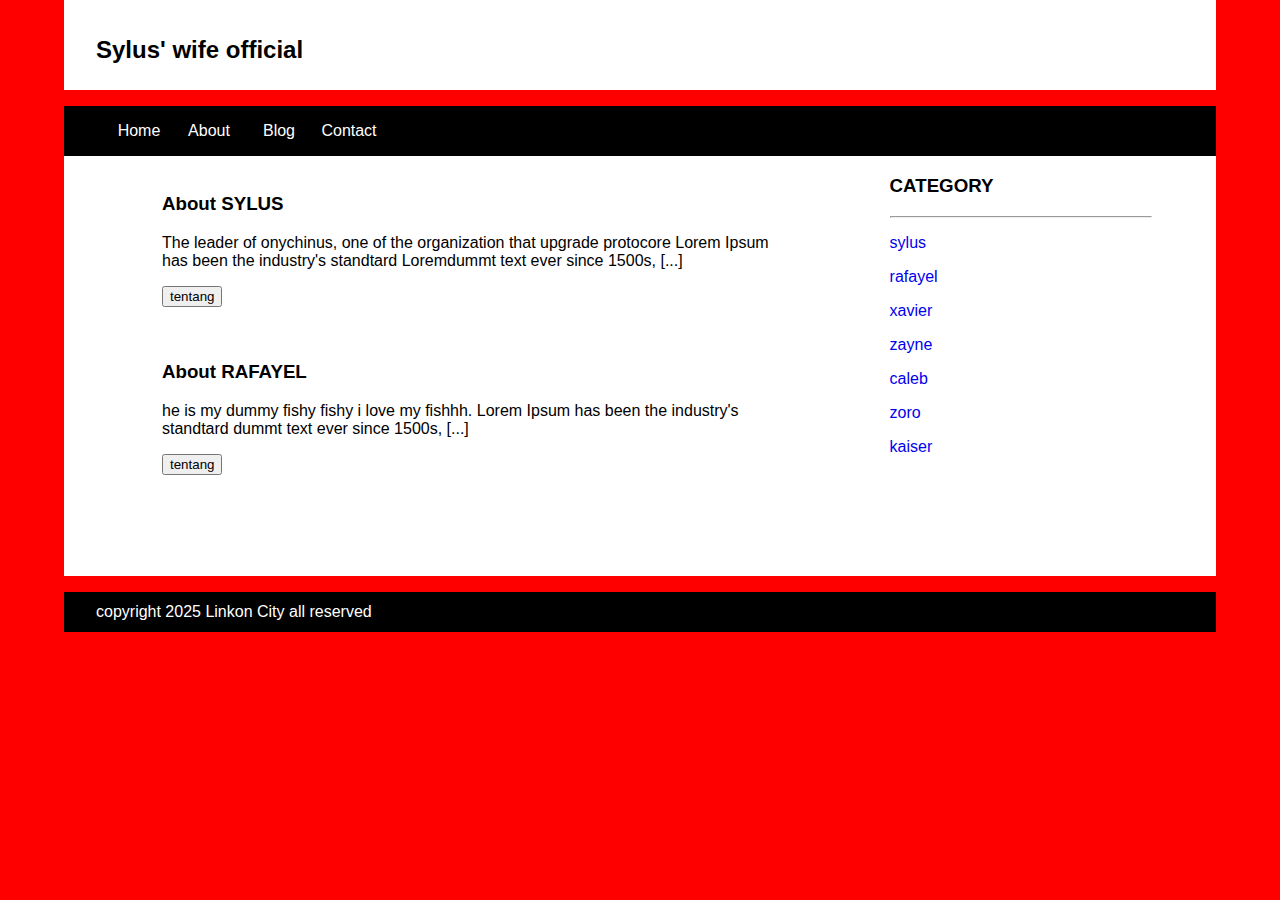
<file: fiae7/index.html>
<IDOCTYPE html>
<html>
 <head>
  <title>Belajar HTML dan CSS</title>
  <link rel="stylesheet" href="style.css">
 </head>
 <body>
   <div class="header"> 
    <div class="jarak">
      <h2>Sylus' wife official</h2>
    </div>
  </div>
  <div class="menu">
  <ul >
      <li><a href="#">Home</a></li>
      <li><a href="#">About</a></li>
      <li><a href="#">Blog</a></li>
      <li><a href="#">Contact</a></li>
   </ul>
  </div>
    <div class="content">
      <div class="jarak">
        <!-- kiri -->
        <div class="kiri">
          <!-- blog -->
          <div class="border">
             <div class="jarak">
                 <h3>About SYLUS</h3>
                 <p> The leader of onychinus, one of the organization that upgrade protocore
                     Lorem Ipsum has been the industry's standtard Loremdummt text ever since 1500s, [...]</p>
                 <button class="btn">tentang</button>
              </div>
            </div>
            <!-- end blog -->
            <!-- blog -->
            <div class="border">
                <div class="jarak">
                  <h3>About RAFAYEL</h3>
                  <p>he is my dummy fishy fishy i love my fishhh.
                     Lorem Ipsum has been the industry's standtard dummt text ever since 1500s, [...]</p>
                  <button class="btn">tentang</button>
                </div>
          </div>
          <!-- end blog -->
        </div>
        <!-- kiri -->

        <div class="kanan">
            <div class="jarak">
                <h3>CATEGORY</h3>
                <hr/>
                <p><a href="#" class="undecor">sylus</a></p>
                <p><a href="#" class="undecor">rafayel</a></p>
                <p><a href="#" class="undecor">xavier</a></p>
                <p><a href="#" class="undecor">zayne</a></p>
                <p><a href="#" class="undecor">caleb</a></p>
                <p><a href="#" class="undecor">zoro</a></p>
                <p><a href="#" class="undecor">kaiser</a></p>
           </div>
        </div>
        <!-- kanan -->
      </div>
    </div>
    <div class="footer">
      <div class="jarak">
          <p>copyright 2025 Linkon City all reserved</p>
      </div>
    </div>
  </body>
</html>
</file>
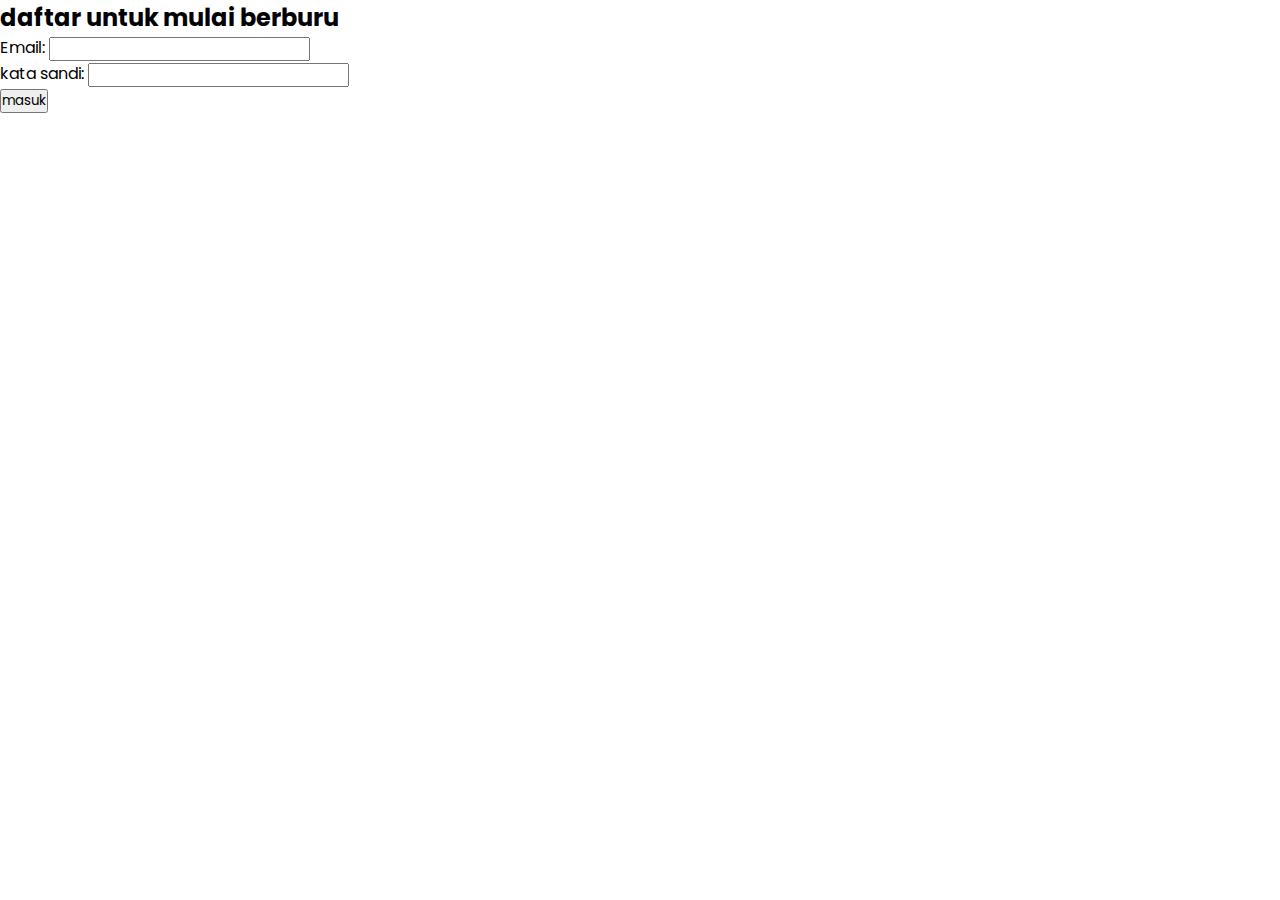
<file: Login/index.html>
<!DOCTYPE html>
<html lang="en">
<head>
  <meta charset="UTF-8">
  <meta http-equiv="X-UA-Compatible" content="IE=edge">
  <meta name="viewport" content="width=device-width, initial-scale=1.0">
  <title>Halaman Masuk</title>
  <link rel="stylesheet" href="style.css">
  <link rel="shortcut icon" href="delayota.jpeg">
</head>
<body>
  <div class="login-container">
    <h2>daftar untuk mulai berburu</h2>
    <form action="../index.html" onsubmit="return validateLogin()">
      <div class="input-group">
        <label for="email">Email:</label>
        <input type="email" id="email" name="email" required>
      </div>
      <div class="input-group">
        <label for="password">kata sandi:</label>
        <input type="password" id="password" name="password" required>
      </div>
      <button type="submit">masuk</button>
    </form>
    <p id="error-message"></p>
  </div>

  <script src="script.js"></script>
</body>
</html>
</file>
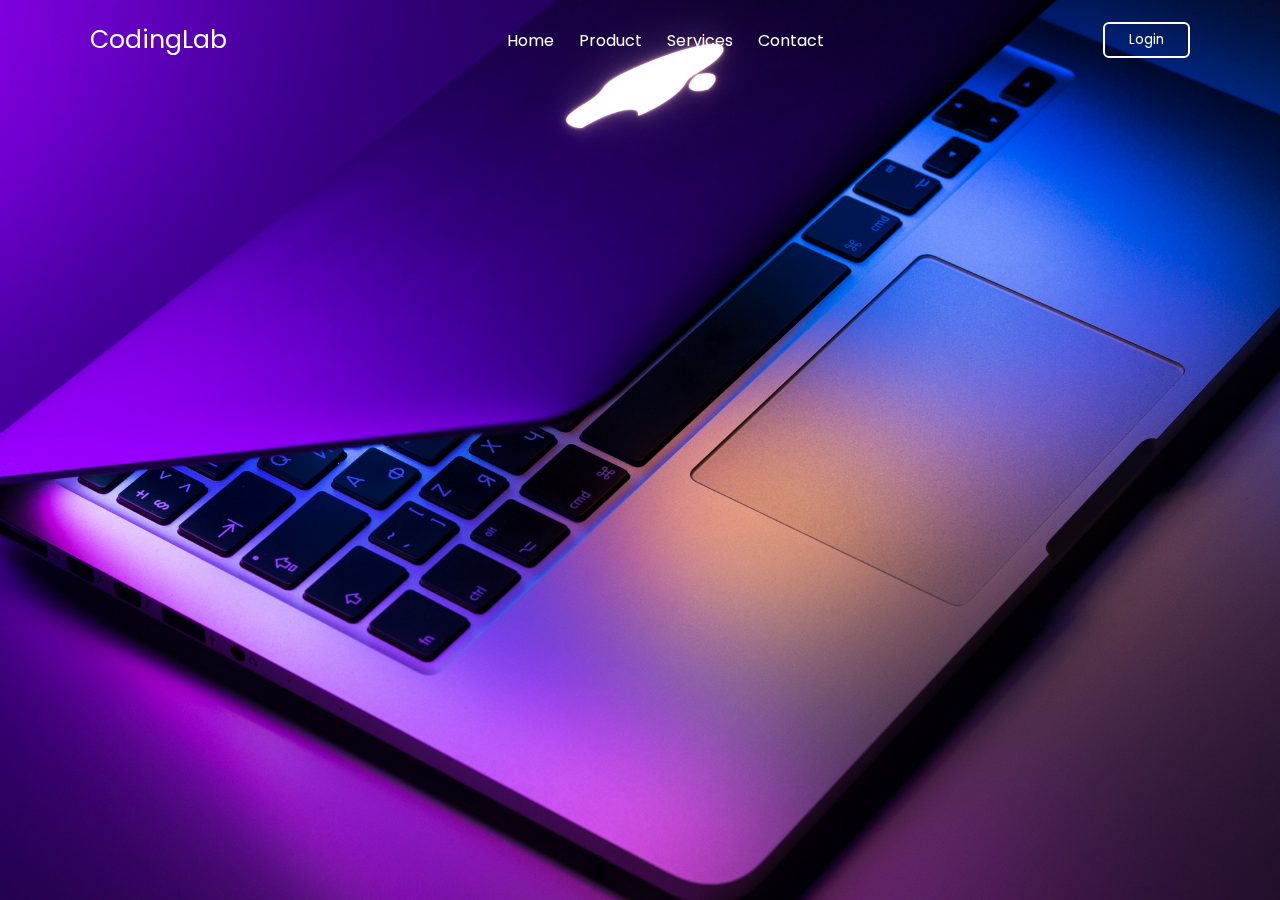
<file: fiae7/Website with Login & Registration Form/index.html>
<!DOCTYPE html>
<!-- Coding by CodingLab || www.codinglabweb.com -->
<html lang="en">
  <head>
    <meta charset="UTF-8" />
    <meta http-equiv="X-UA-Compatible" content="IE=edge" />
    <meta name="viewport" content="width=device-width, initial-scale=1.0" />
    <title>Website with Login & Registration Form</title>
    <link rel="stylesheet" href="style.css" />
    <!-- Unicons -->
    <link rel="stylesheet" href="https://unicons.iconscout.com/release/v4.0.0/css/line.css" />
  </head>
  <body>
    <!-- Header -->
    <header class="header">
      <nav class="nav">
        <a href="#" class="nav_logo">CodingLab</a>

        <ul class="nav_items">
          <li class="nav_item">
            <a href="#" class="nav_link">Home</a>
            <a href="#" class="nav_link">Product</a>
            <a href="#" class="nav_link">Services</a>
            <a href="#" class="nav_link">Contact</a>
          </li>
        </ul>

        <button class="button" id="form-open">Login</button>
      </nav>
    </header>

    <!-- Home -->
    <section class="home">
      <div class="form_container">
        <i class="uil uil-times form_close"></i>
        <!-- Login From -->
        <div class="form login_form">
          <form action="#">
            <h2>Login</h2>

            <div class="input_box">
              <input type="email" placeholder="Enter your email" required />
              <i class="uil uil-envelope-alt email"></i>
            </div>
            <div class="input_box">
              <input type="password" placeholder="Enter your password" required />
              <i class="uil uil-lock password"></i>
              <i class="uil uil-eye-slash pw_hide"></i>
            </div>

            <div class="option_field">
              <span class="checkbox">
                <input type="checkbox" id="check" />
                <label for="check">Remember me</label>
              </span>
              <a href="#" class="forgot_pw">Forgot password?</a>
            </div>

            <button class="button">Login Now</button>

            <div class="login_signup">Don't have an account? <a href="#" id="signup">Signup</a></div>
          </form>
        </div>

        <!-- Signup From -->
        <div class="form signup_form">
          <form action="#">
            <h2>Signup</h2>

            <div class="input_box">
              <input type="email" placeholder="Enter your email" required />
              <i class="uil uil-envelope-alt email"></i>
            </div>
            <div class="input_box">
              <input type="password" placeholder="Create password" required />
              <i class="uil uil-lock password"></i>
              <i class="uil uil-eye-slash pw_hide"></i>
            </div>
            <div class="input_box">
              <input type="password" placeholder="Confirm password" required />
              <i class="uil uil-lock password"></i>
              <i class="uil uil-eye-slash pw_hide"></i>
            </div>

            <button class="button">Signup Now</button>

            <div class="login_signup">Already have an account? <a href="#" id="login">Login</a></div>
          </form>
        </div>
      </div>
    </section>

    <script src="script.js"></script>
  </body>
</html>
</file>
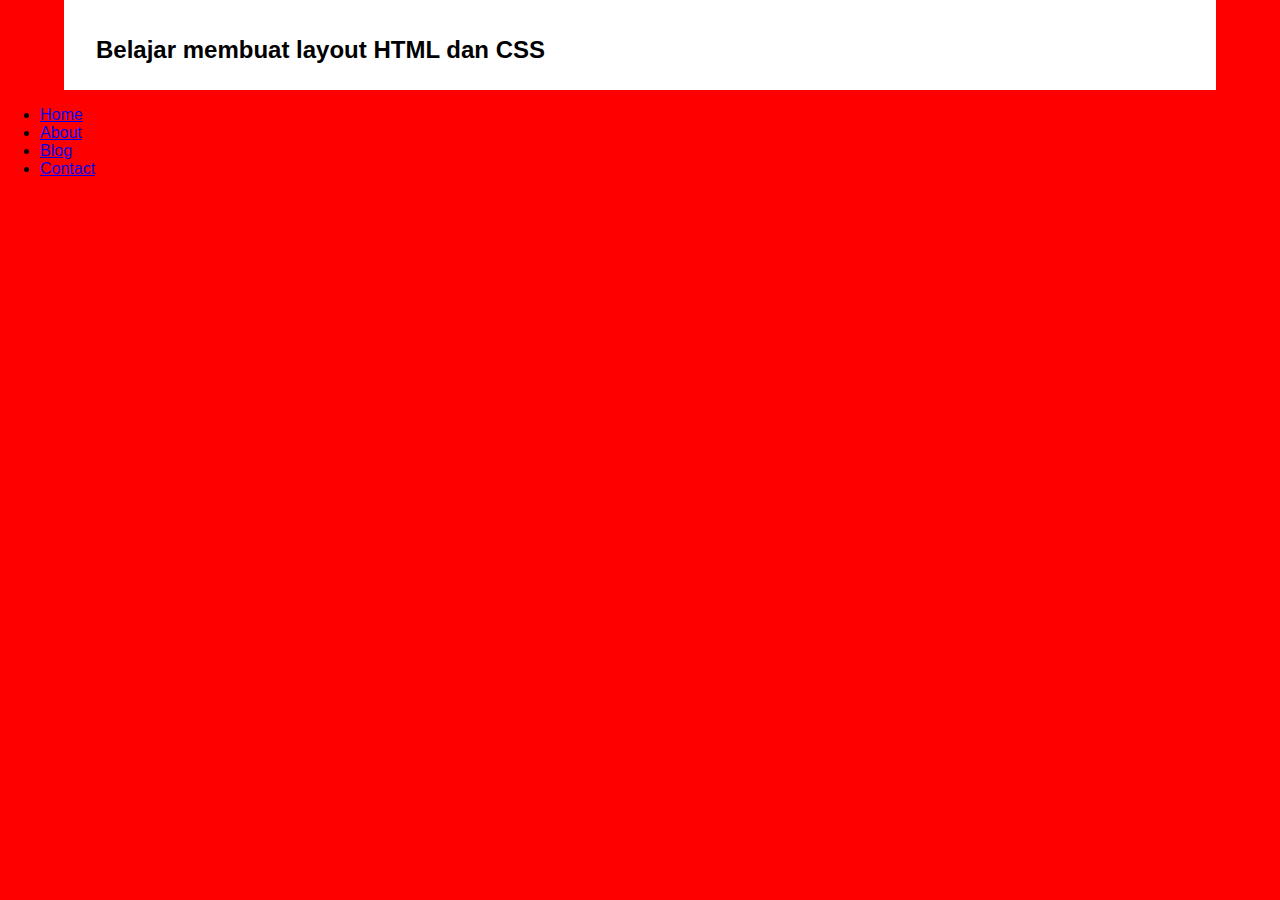
<file: fiae7/index.2.html>
<IDOCTYPE html>
<html>
 <head>
  <title>Belajar HTML dan CSS</title>
  <link rel="stylesheet" href="style.css">
 </head>
 <body>
   <div class="header"> 
    <div class="jarak">
      <h2>Belajar membuat layout HTML dan CSS</h2>
    </div>
  </div>
  <ul>
      <li><a href="#">Home</a></li>
      <li><a href="#">About</a></li>
      <li><a href="#">Blog</a></li>
      <li><a href="#">Contact</a></li>
   </ul>
 </body>
</html>
</file>
<file: fiae7/style.css>
body{
    background:#ff0000;
    color: rgb(0, 0, 0);
    width:100%;
    font-family:sans-serif;
    margin:0 auto;
}

.header{
    width:90%;
    margin:auto;
    height:90px;
    line-height:100px;
    background:#ffffff;
    color:#000000;
}

.jarak{
    padding:0 2pc;
}

.menu{
    background-color: #000000;
    height:50px;
    line-height:50px;
    position:relative;
    width:90%;
    margin:0 auto;
    padding:0 auto;
}

.menu ul {
    list-style:none;
}

.menu ul li a {
    float:left;
    width:70px;
    display:block;
    text-align:center;
    color:#ffffff;
    text-decoration:none;
}

.menu ul li a:hover {
    background-color:rgb(214, 86, 86);
    display:block;

}

.content{
    width:90%;
    margin:auto;
    height:420px;
    padding:0.1px;
    background:#ffffff;
    color:#000000;
}

.border{
    border:2px solid #ffffff;
    margin-top:1pc;
    padding-bottom:1pc;
    padding-left:2pc;
    padding-right:2pc;
}

.kiri{
    width:70%;
    float:left;
    margin:auto;
    background:#ffffff;
    height:420px;
}

.kanan{
    width:30%;
    float:left;
    margin:auto;
    background:#ffffff;
    height:420px;
}

.undecor{
    text-decoration:none;
}

.footer{
    width:90%;
    margin:auto;
    height:40px;
    line-height:40px;
    background:#000000;
    color:#ffffff;
    margin-bottom: 1pc;
}
</file>
<file: Login/style.css>
/* Import Google font - Poppins */
@import url("https://fonts.googleapis.com/css2?family=Poppins:wght@200;300;400;500;600;700&display=swap");
* {
  margin: 0;
  padding: 0;
  box-sizing: border-box;
  font-family: "Poppins", sans-serif;
}
a {
  text-decoration: none;
}
.header {
  position: fixed;
  height: 80px;
  width: 100%;
  z-index: 100;
  padding: 0 20px;
}
.nav {
  max-width: 1100px;
  width: 100%;
  margin: 0 auto;
}
.nav,
.nav_item {
  display: flex;
  height: 100%;
  align-items: center;
  justify-content: space-between;
}
.nav_logo,
.nav_link,
.button {
  color: #fff;
}
.nav_logo {
  font-size: 25px;
}
.nav_item {
  column-gap: 25px;
}
.nav_link:hover {
  color: #d9d9d9;
}
.button {
  padding: 6px 24px;
  border: 2px solid #fff;
  background: transparent;
  border-radius: 6px;
  cursor: pointer;
}
.button:active {
  transform: scale(0.98);
}

/* Home */
.home {
  position: relative;
  height: 100vh;
  width: 100%;
  background-image: url("bg.jpg");
  background-size: cover;
  background-position: center;
}
.home::before {
  content: "";
  position: absolute;
  height: 100%;
  width: 100%;
  background-color: rgba(0, 0, 0, 0.6);
  z-index: 100;
  opacity: 0;
  pointer-events: none;
  transition: all 0.5s ease-out;
}
.home.show::before {
  opacity: 1;
  pointer-events: auto;
}
/* From */
.form_container {
  position: fixed;
  max-width: 320px;
  width: 100%;
  top: 50%;
  left: 50%;
  transform: translate(-50%, -50%) scale(1.2);
  z-index: 101;
  background: #fff;
  padding: 25px;
  border-radius: 12px;
  box-shadow: rgba(0, 0, 0, 0.1);
  opacity: 0;
  pointer-events: none;
  transition: all 0.4s ease-out;
}
.home.show .form_container {
  opacity: 1;
  pointer-events: auto;
  transform: translate(-50%, -50%) scale(1);
}
.signup_form {
  display: none;
}
.form_container.active .signup_form {
  display: block;
}
.form_container.active .login_form {
  display: none;
}
.form_close {
  position: absolute;
  top: 10px;
  right: 20px;
  color: #0b0217;
  font-size: 22px;
  opacity: 0.7;
  cursor: pointer;
}
.form_container h2 {
  font-size: 22px;
  color: #0b0217;
  text-align: center;
}
.input_box {
  position: relative;
  margin-top: 30px;
  width: 100%;
  height: 40px;
}
.input_box input {
  height: 100%;
  width: 100%;
  border: none;
  outline: none;
  padding: 0 30px;
  color: #333;
  transition: all 0.2s ease;
  border-bottom: 1.5px solid #aaaaaa;
}
.input_box input:focus {
  border-color: #7d2ae8;
}
.input_box i {
  position: absolute;
  top: 50%;
  transform: translateY(-50%);
  font-size: 20px;
  color: #707070;
}
.input_box i.email,
.input_box i.password {
  left: 0;
}
.input_box input:focus ~ i.email,
.input_box input:focus ~ i.password {
  color: #7d2ae8;
}
.input_box i.pw_hide {
  right: 0;
  font-size: 18px;
  cursor: pointer;
}
.option_field {
  margin-top: 14px;
  display: flex;
  align-items: center;
  justify-content: space-between;
}
.form_container a {
  color: #7d2ae8;
  font-size: 12px;
}
.form_container a:hover {
  text-decoration: underline;
}
.checkbox {
  display: flex;
  column-gap: 8px;
  white-space: nowrap;
}
.checkbox input {
  accent-color: #7d2ae8;
}
.checkbox label {
  font-size: 12px;
  cursor: pointer;
  user-select: none;
  color: #0b0217;
}
.form_container .button {
  background: #7d2ae8;
  margin-top: 30px;
  width: 100%;
  padding: 10px 0;
  border-radius: 10px;
}
.login_signup {
  font-size: 12px;
  text-align: center;
  margin-top: 15px;
}
</file>
<file: fiae7/Website with Login & Registration Form/style.css>
/* Import Google font - Poppins */
@import url("https://fonts.googleapis.com/css2?family=Poppins:wght@200;300;400;500;600;700&display=swap");
* {
  margin: 0;
  padding: 0;
  box-sizing: border-box;
  font-family: "Poppins", sans-serif;
}
a {
  text-decoration: none;
}
.header {
  position: fixed;
  height: 80px;
  width: 100%;
  z-index: 100;
  padding: 0 20px;
}
.nav {
  max-width: 1100px;
  width: 100%;
  margin: 0 auto;
}
.nav,
.nav_item {
  display: flex;
  height: 100%;
  align-items: center;
  justify-content: space-between;
}
.nav_logo,
.nav_link,
.button {
  color: #fff;
}
.nav_logo {
  font-size: 25px;
}
.nav_item {
  column-gap: 25px;
}
.nav_link:hover {
  color: #d9d9d9;
}
.button {
  padding: 6px 24px;
  border: 2px solid #fff;
  background: transparent;
  border-radius: 6px;
  cursor: pointer;
}
.button:active {
  transform: scale(0.98);
}

/* Home */
.home {
  position: relative;
  height: 100vh;
  width: 100%;
  background-image: url("bg.jpg");
  background-size: cover;
  background-position: center;
}
.home::before {
  content: "";
  position: absolute;
  height: 100%;
  width: 100%;
  background-color: rgba(0, 0, 0, 0.6);
  z-index: 100;
  opacity: 0;
  pointer-events: none;
  transition: all 0.5s ease-out;
}
.home.show::before {
  opacity: 1;
  pointer-events: auto;
}
/* From */
.form_container {
  position: fixed;
  max-width: 320px;
  width: 100%;
  top: 50%;
  left: 50%;
  transform: translate(-50%, -50%) scale(1.2);
  z-index: 101;
  background: #fff;
  padding: 25px;
  border-radius: 12px;
  box-shadow: rgba(0, 0, 0, 0.1);
  opacity: 0;
  pointer-events: none;
  transition: all 0.4s ease-out;
}
.home.show .form_container {
  opacity: 1;
  pointer-events: auto;
  transform: translate(-50%, -50%) scale(1);
}
.signup_form {
  display: none;
}
.form_container.active .signup_form {
  display: block;
}
.form_container.active .login_form {
  display: none;
}
.form_close {
  position: absolute;
  top: 10px;
  right: 20px;
  color: #0b0217;
  font-size: 22px;
  opacity: 0.7;
  cursor: pointer;
}
.form_container h2 {
  font-size: 22px;
  color: #0b0217;
  text-align: center;
}
.input_box {
  position: relative;
  margin-top: 30px;
  width: 100%;
  height: 40px;
}
.input_box input {
  height: 100%;
  width: 100%;
  border: none;
  outline: none;
  padding: 0 30px;
  color: #333;
  transition: all 0.2s ease;
  border-bottom: 1.5px solid #aaaaaa;
}
.input_box input:focus {
  border-color: #7d2ae8;
}
.input_box i {
  position: absolute;
  top: 50%;
  transform: translateY(-50%);
  font-size: 20px;
  color: #707070;
}
.input_box i.email,
.input_box i.password {
  left: 0;
}
.input_box input:focus ~ i.email,
.input_box input:focus ~ i.password {
  color: #7d2ae8;
}
.input_box i.pw_hide {
  right: 0;
  font-size: 18px;
  cursor: pointer;
}
.option_field {
  margin-top: 14px;
  display: flex;
  align-items: center;
  justify-content: space-between;
}
.form_container a {
  color: #7d2ae8;
  font-size: 12px;
}
.form_container a:hover {
  text-decoration: underline;
}
.checkbox {
  display: flex;
  column-gap: 8px;
  white-space: nowrap;
}
.checkbox input {
  accent-color: #7d2ae8;
}
.checkbox label {
  font-size: 12px;
  cursor: pointer;
  user-select: none;
  color: #0b0217;
}
.form_container .button {
  background: #7d2ae8;
  margin-top: 30px;
  width: 100%;
  padding: 10px 0;
  border-radius: 10px;
}
.login_signup {
  font-size: 12px;
  text-align: center;
  margin-top: 15px;
}
</file>
